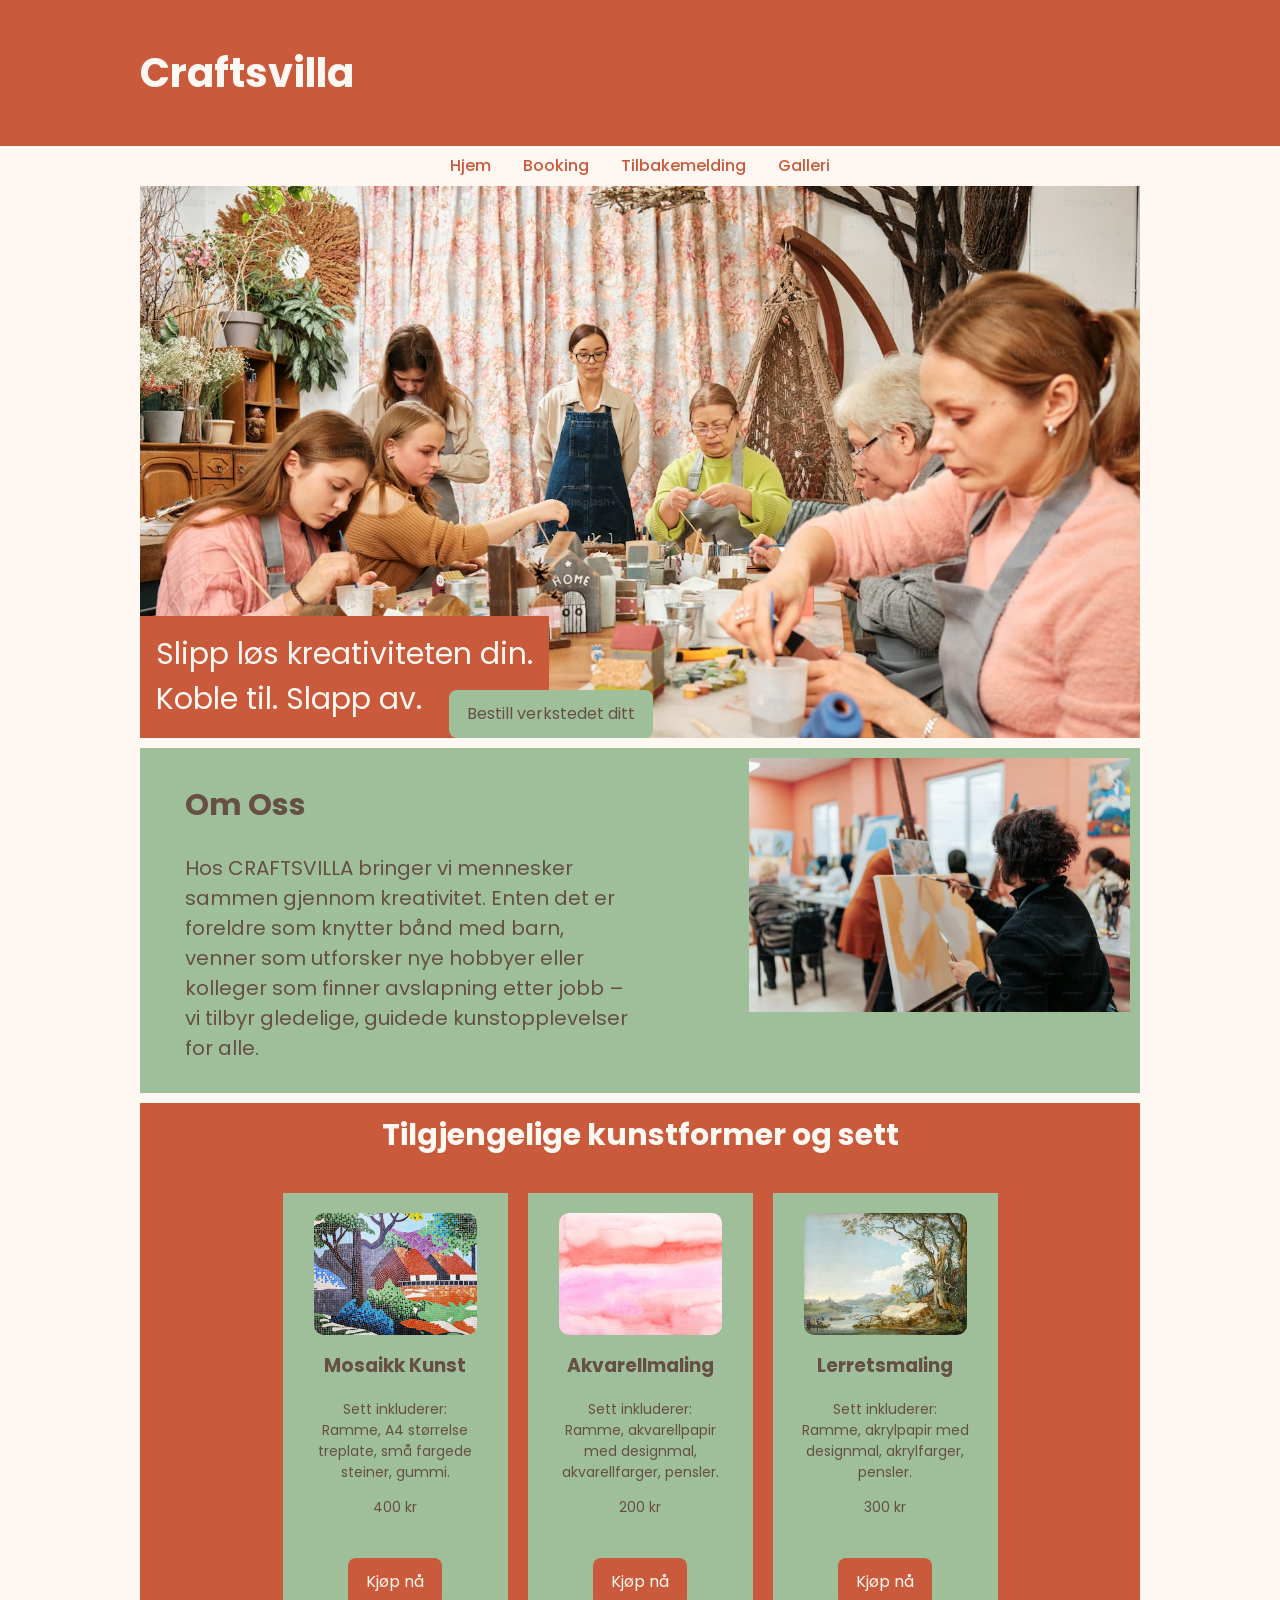
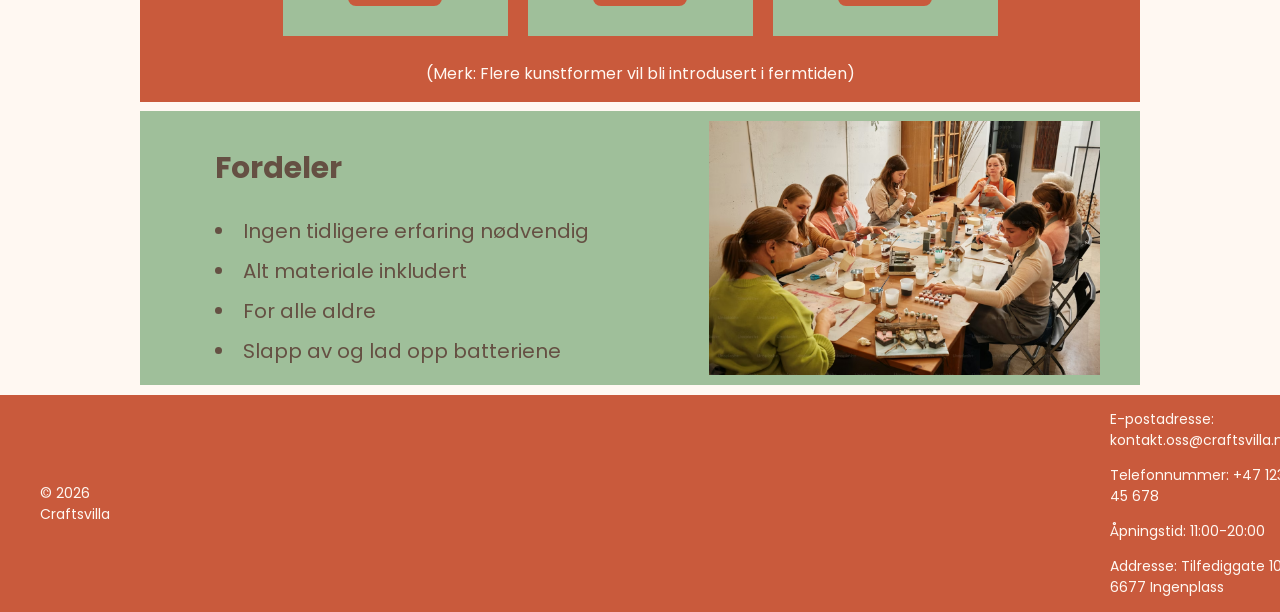
<file: index.html>
<!doctype html>
<html lang="en">
  <head>
    <meta charset="UTF-8" />
    <meta name="viewport" content="width=device-width, initial-scale=1.0" />
    <title>Craftsvilla</title>
    <link rel="stylesheet" href="style.css" />
    <link rel="preconnect" href="https://fonts.googleapis.com" />
    <link rel="preconnect" href="https://fonts.gstatic.com" crossorigin />

    <link
      href="https://fonts.googleapis.com/css2?family=Poppins:ital,wght@0,100;0,200;0,300;0,400;0,500;0,600;0,700;0,800;0,900;1,100;1,200;1,300;1,400;1,500;1,600;1,700;1,800;1,900&display=swap"
      rel="stylesheet"
    />
  </head>
  <body>
    <!-- Header -->

    <header>
      <div class="container primary">
        <h1>Craftsvilla</h1>
      </div>
    </header>

    <!-- NAV -->

    <nav>
      <div class="nav-row">
        <a href="index.html">Hjem</a>
        <a href="booking.html">Booking</a>
        <a href="feedback.html">Tilbakemelding</a>
        <a href="gallery.html">Galleri</a>
      </div>
    </nav>

    <!-- Main -->

    <main>
      <!-- Hero -->

      <section>
        <div class="container hero">
          <div class="hero-text-block">
            <p>
              Slipp løs kreativiteten din. <br />
              Koble til. Slapp av.
            </p>
          </div>
          <div class="button button-hero">
            <a href="booking.html">Bestill verkstedet ditt</a>
          </div>
        </div>
      </section>

      <!-- Om oss -->

      <section class="container-swap secondary">
        <div class="container-text">
          <h2>Om Oss</h2>
          <p>
            Hos CRAFTSVILLA bringer vi mennesker sammen gjennom kreativitet.
            Enten det er foreldre som knytter bånd med barn, venner som
            utforsker nye hobbyer eller kolleger som finner avslapning etter
            jobb – vi tilbyr gledelige, guidede kunstopplevelser for alle.
          </p>
        </div>
        <img
          src="img/woman sitting in art class.avif"
          alt="woman painting in art class"
          id="om-oss-image"
        />
      </section>

      <!-- Produkter -->

      <section class="container container-product primary">
        <h2>Tilgjengelige kunstformer og sett</h2>

        <div class="product-row">
          <div class="product-card">
            <div class="product-image">
              <img src="product-card/product-image-1.jpg" alt="" />
            </div>

            <div class="product-text">
              <h3>Mosaikk Kunst</h3>
              <p>
                Sett inkluderer: <br />
                Ramme, A4 størrelse treplate, små fargede steiner, gummi.
              </p>
              <p>400 kr</p>
            </div>

            <div class="product-button">
              <a href="booking.html" class="button primary">Kjøp nå</a>
            </div>
          </div>

          <div class="product-card">
            <div class="product-image">
              <img src="product-card/product-image-2.jpg" alt="" />
            </div>

            <div class="product-text">
              <h3>Akvarellmaling</h3>
              <p>
                Sett inkluderer: <br />
                Ramme, akvarellpapir med designmal, akvarellfarger, pensler.
              </p>
              <p>200 kr</p>
            </div>

            <div class="product-button">
              <a href="booking.html" class="button primary">Kjøp nå</a>
            </div>
          </div>

          <div class="product-card">
            <div class="product-image">
              <img src="product-card/product-image-3.jpg" alt="" />
            </div>

            <div class="product-text">
              <h3>Lerretsmaling</h3>
              <p>
                Sett inkluderer: <br />
                Ramme, akrylpapir med designmal, akrylfarger, pensler.
              </p>
              <p>300 kr</p>
            </div>

            <div class="product-button">
              <a href="booking.html" class="button primary">Kjøp nå</a>
            </div>
          </div>
        </div>
        <p>(Merk: Flere kunstformer vil bli introdusert i fermtiden)</p>
      </section>

      <!-- Fordeler -->

      <section class="container-swap secondary">
        <div class="container-text">
          <h2>Fordeler</h2>
          <li>Ingen tidligere erfaring nødvendig</li>
          <li>Alt materiale inkludert</li>
          <li>For alle aldre</li>
          <li>Slapp av og lad opp batteriene</li>
        </div>

        <img
          src="img/group of women painting around table.avif"
          alt="woman painting in art class"
          id="fordeler-image"
        />
      </section>
    </main>

    <!-- Footer -->

    <footer class="primary">
      <div class="copyright">
        <ul>
          © 2026 Craftsvilla
        </ul>
      </div>
      <div class="contact">
        <ul>
          E-postadresse: kontakt.oss@craftsvilla.no
        </ul>
        <ul>
          Telefonnummer: +47 123 45 678
        </ul>
        <ul>
          Åpningstid: 11:00-20:00
        </ul>
        <ul>
          Addresse: Tilfediggate 10, 6677 Ingenplass
        </ul>
      </div>
    </footer>
  </body>
</html>
</file>
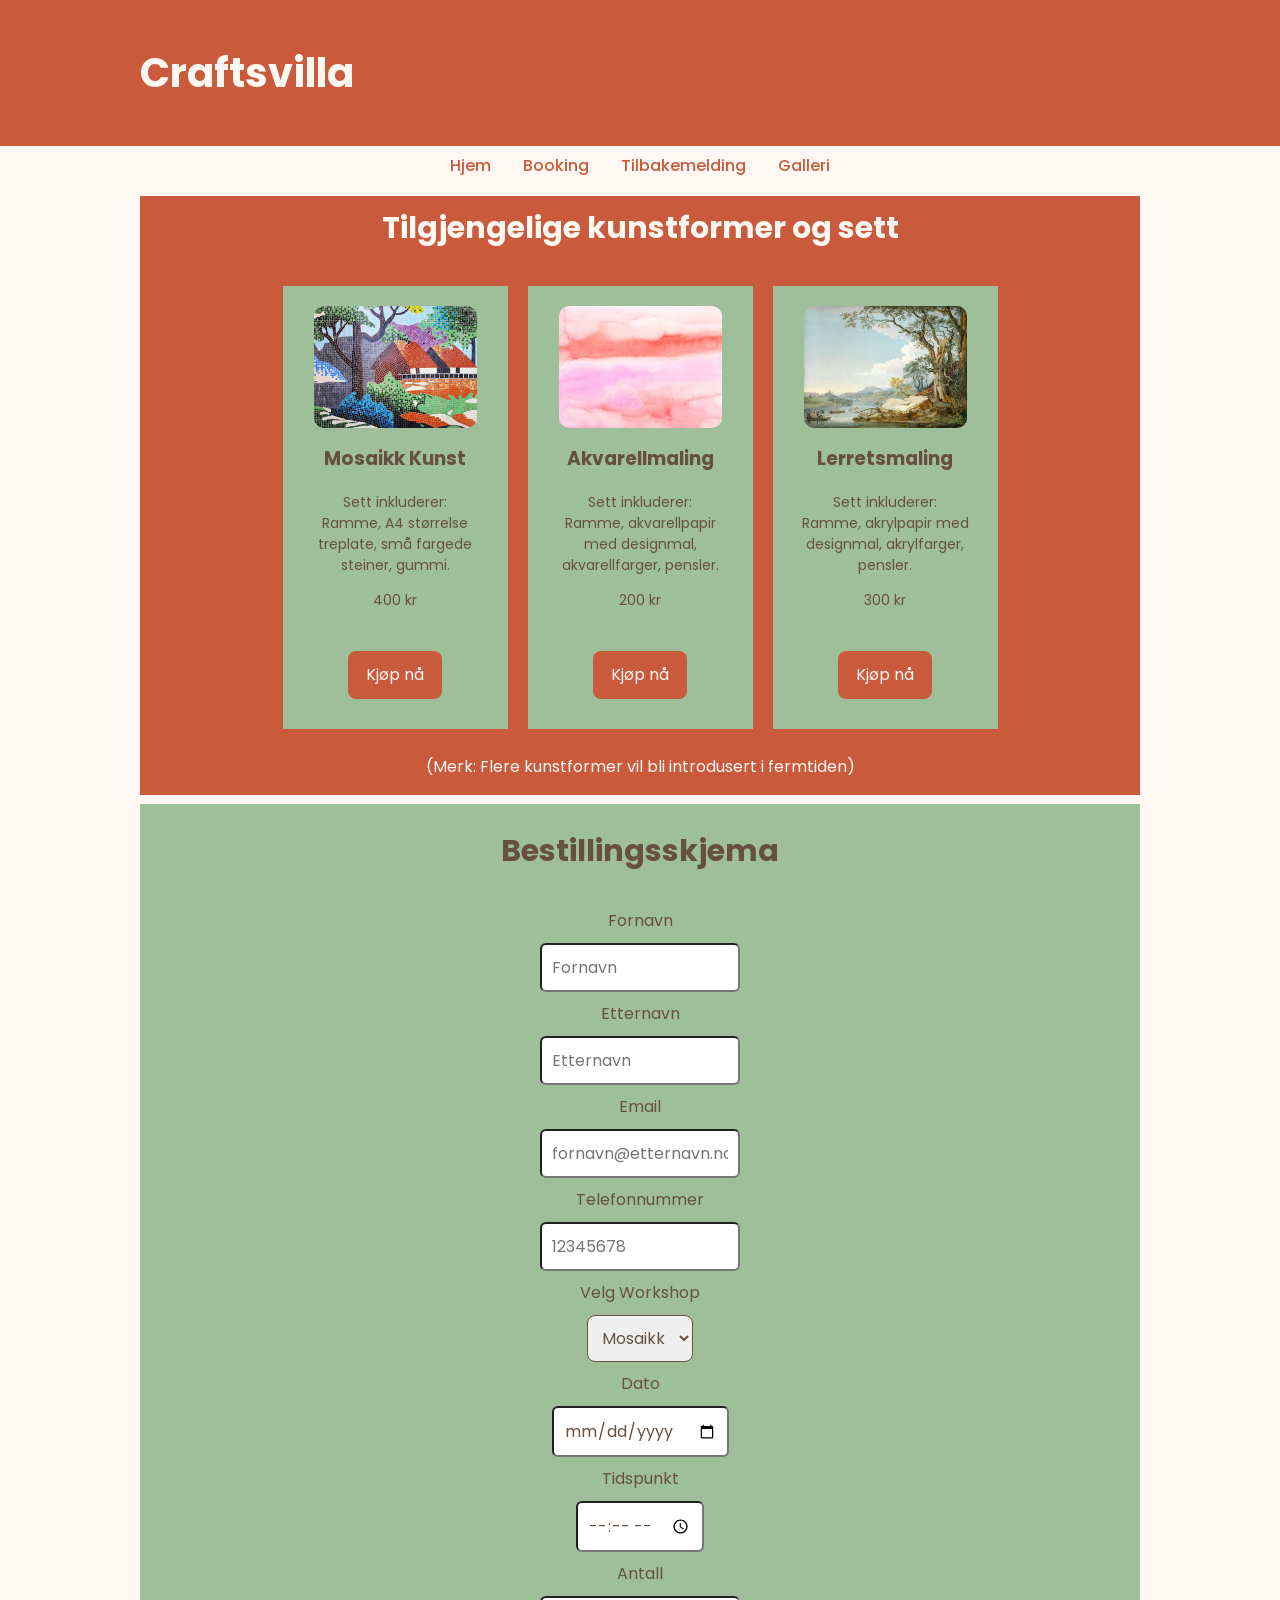
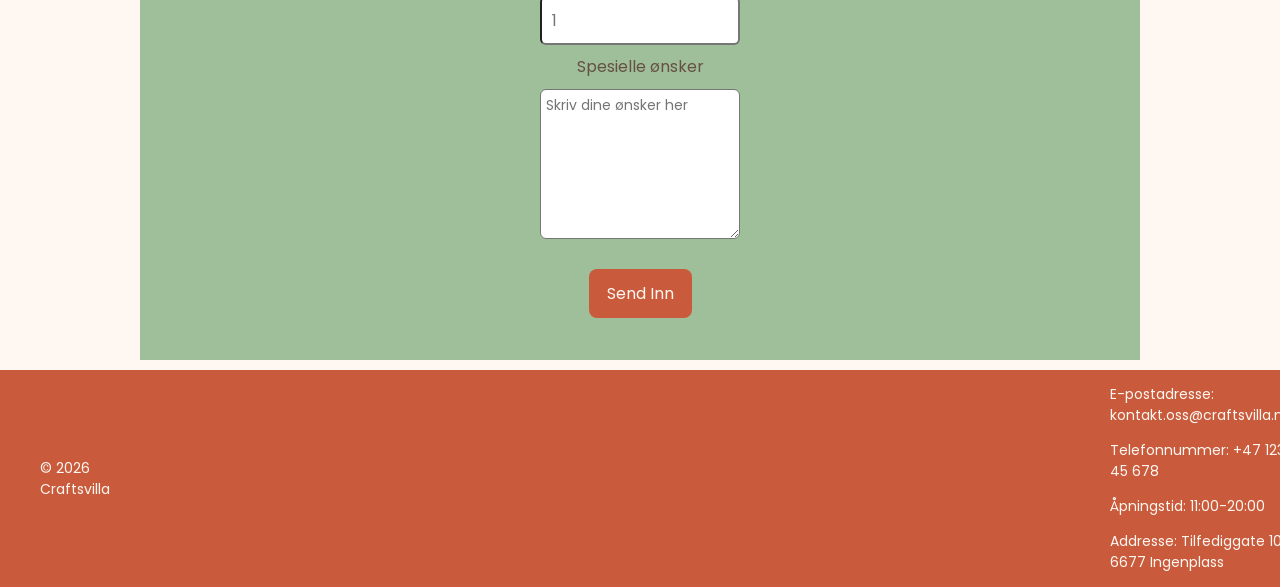
<file: booking.html>
<!doctype html>
<html lang="en">
  <head>
    <meta charset="UTF-8" />
    <meta name="viewport" content="width=device-width, initial-scale=1.0" />
    <title>Craftvilla</title>
    <link rel="stylesheet" href="style.css" />
    <link rel="preconnect" href="https://fonts.googleapis.com" />
    <link rel="preconnect" href="https://fonts.gstatic.com" crossorigin />
    <link
      href="https://fonts.googleapis.com/css2?family=Poppins:ital,wght@0,100;0,200;0,300;0,400;0,500;0,600;0,700;0,800;0,900;1,100;1,200;1,300;1,400;1,500;1,600;1,700;1,800;1,900&display=swap"
      rel="stylesheet"
    />
  </head>
  <body>
    <!-- Header -->

    <header>
      <div class="container primary">
        <h1>Craftsvilla</h1>
      </div>
    </header>

    <!-- NAV -->

    <nav>
      <div class="nav-row">
        <a href="index.html">Hjem</a>
        <a href="booking.html">Booking</a>
        <a href="feedback.html">Tilbakemelding</a>
        <a href="gallery.html">Galleri</a>
      </div>
    </nav>

    <!-- Main -->
    <main>
      <!-- Produkter -->

      <section class="container container-product primary">
        <h2>Tilgjengelige kunstformer og sett</h2>

        <div class="product-row">
          <div class="product-card">
            <div class="product-image">
              <img src="product-card/product-image-1.jpg" alt="" />
            </div>

            <div class="product-text">
              <h3>Mosaikk Kunst</h3>
              <p>
                Sett inkluderer: <br />
                Ramme, A4 størrelse treplate, små fargede steiner, gummi.
              </p>
              <p>400 kr</p>
            </div>

            <div class="product-button">
              <a href="booking.html" class="button primary">Kjøp nå</a>
            </div>
          </div>

          <div class="product-card">
            <div class="product-image">
              <img src="product-card/product-image-2.jpg" alt="" />
            </div>

            <div class="product-text">
              <h3>Akvarellmaling</h3>
              <p>
                Sett inkluderer: <br />
                Ramme, akvarellpapir med designmal, akvarellfarger, pensler.
              </p>
              <p>200 kr</p>
            </div>

            <div class="product-button">
              <a href="booking.html" class="button primary">Kjøp nå</a>
            </div>
          </div>

          <div class="product-card">
            <div class="product-image">
              <img src="product-card/product-image-3.jpg" alt="" />
            </div>

            <div class="product-text">
              <h3>Lerretsmaling</h3>
              <p>
                Sett inkluderer: <br />
                Ramme, akrylpapir med designmal, akrylfarger, pensler.
              </p>
              <p>300 kr</p>
            </div>

            <div class="product-button">
              <a href="booking.html" class="button primary">Kjøp nå</a>
            </div>
          </div>
        </div>
        <p>(Merk: Flere kunstformer vil bli introdusert i fermtiden)</p>
      </section>

      <section>
        <div class="container container-form secondary">
          <h2>Bestillingsskjema</h2>

          <form id="complete-form">
            <label for="first-name">Fornavn</label>
            <input
              type="text"
              id="first-name"
              required
              minlength="2"
              maxlength="20"
              placeholder="Fornavn"
            />

            <label for="last-name">Etternavn</label>
            <input
              type="text"
              id="last-name"
              required
              minlength="2"
              maxlength="20"
              placeholder="Etternavn"
            />

            <label for="email">Email</label>
            <input
              type="email"
              id="email"
              required
              placeholder="fornavn@etternavn.no"
            />

            <label for="phone">Telefonnummer</label>
            <input
              type="tel"
              id="phone"
              pattern="[0-9]{8}"
              placeholder="12345678"
            />

            <label for="workshop">Velg Workshop</label>
            <select name="workshop" id="workshop">
              <option value="mosaikk">Mosaikk</option>
              <option value="akvarell">Akvarell</option>
              <option value="lerret">Lerret</option>
            </select>

            <!-- Date -->
            <label for="date-example">Dato</label>
            <input type="date" id="date-example" />

            <!-- Time -->
            <label for="time-example">Tidspunkt</label>
            <input type="time" id="time-example" />

            <!-- Number -->
            <label for="number-example">Antall</label>
            <input
              type="number"
              id="number-example"
              pattern="[0-9]{2}"
              placeholder="1"
            />

            <label for="message">Spesielle ønsker</label>
            <textarea
              name="message"
              id="message"
              rows="4"
              placeholder="Skriv dine ønsker her"
            ></textarea>
          </form>

          <button type="submit" id="button-form1">Send Inn</button>

          <p id="success-message"></p>
        </div>
      </section>
    </main>

    <!-- Footer -->

    <footer class="primary">
      <div class="copyright">
        <ul>
          © 2026 Craftsvilla
        </ul>
      </div>
      <div class="contact">
        <ul>
          E-postadresse: kontakt.oss@craftsvilla.no
        </ul>
        <ul>
          Telefonnummer: +47 123 45 678
        </ul>
        <ul>
          Åpningstid: 11:00-20:00
        </ul>
        <ul>
          Addresse: Tilfediggate 10, 6677 Ingenplass
        </ul>
      </div>
    </footer>
  </body>
</html>
</file>
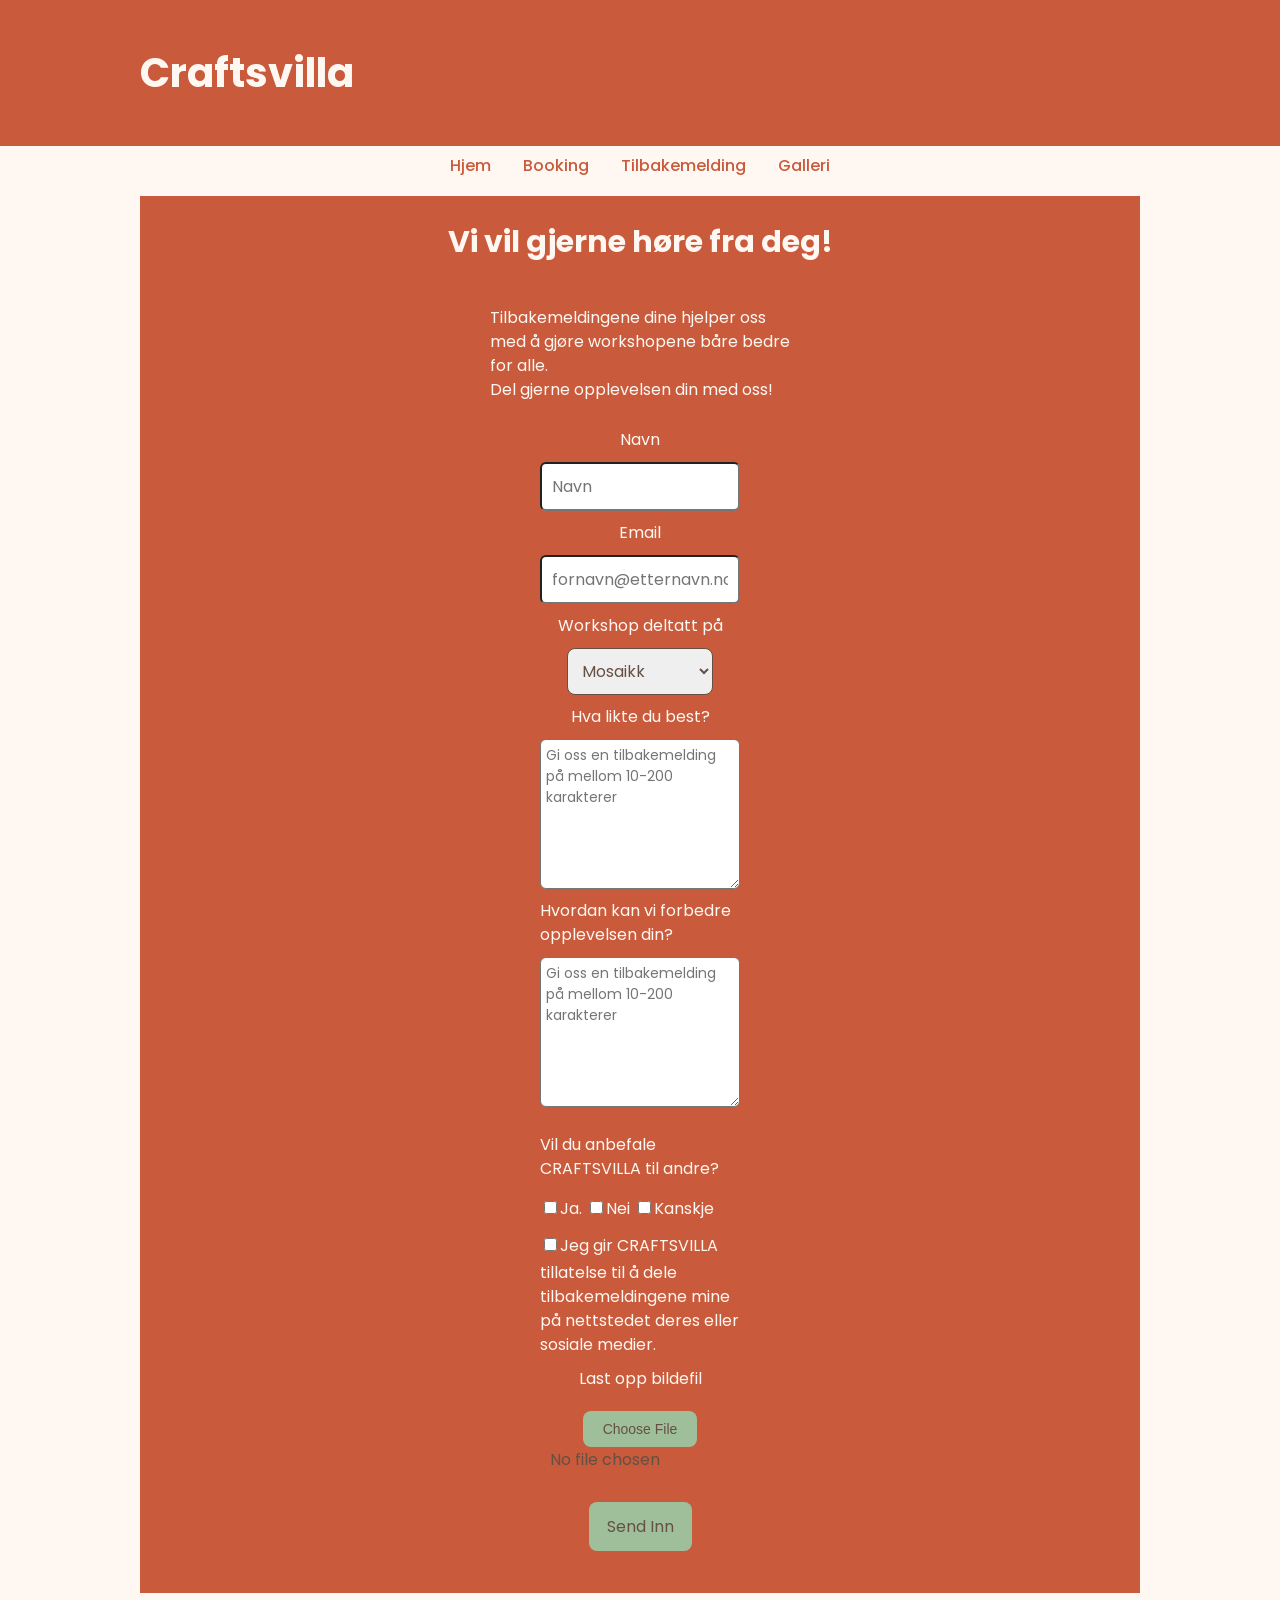
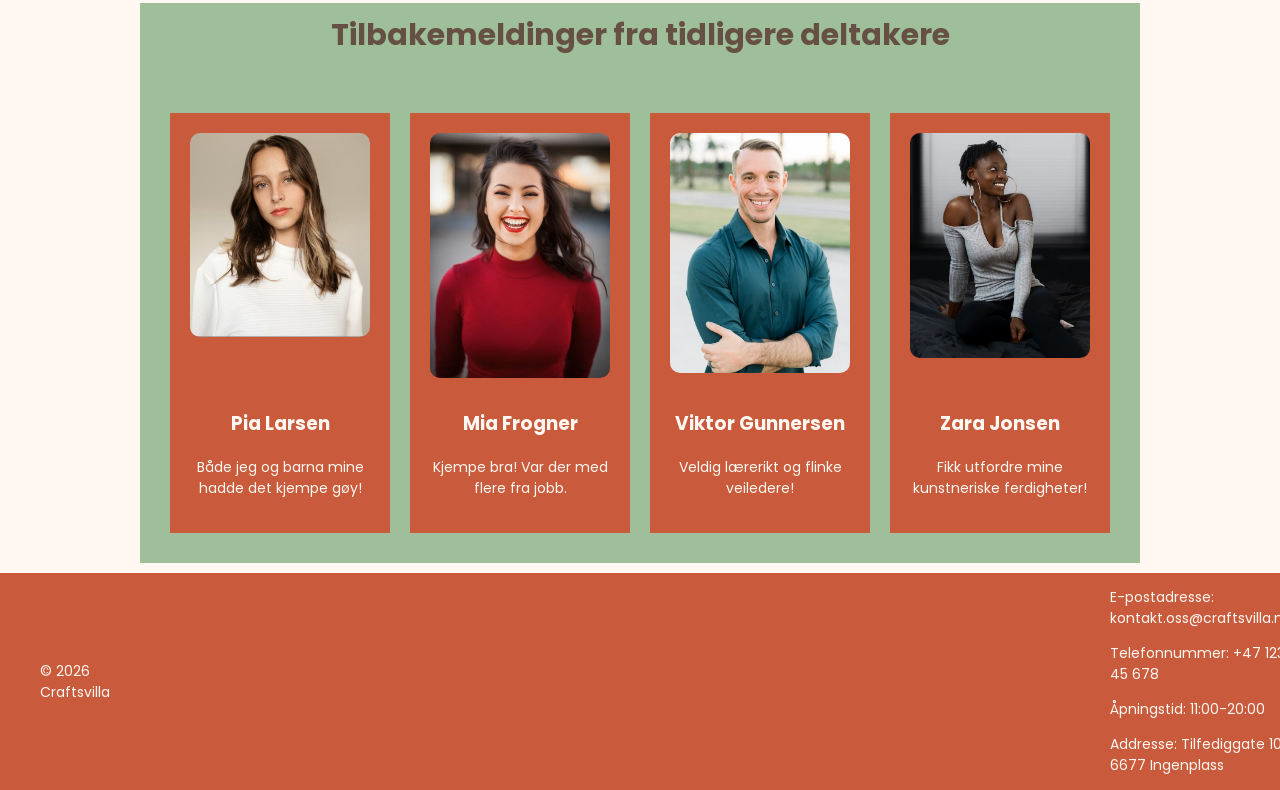
<file: feedback.html>
<!doctype html>
<html lang="en">
  <head>
    <meta charset="UTF-8" />
    <meta name="viewport" content="width=device-width, initial-scale=1.0" />
    <title>Craftsvilla</title>
    <link rel="stylesheet" href="style.css" />
    <link rel="preconnect" href="https://fonts.googleapis.com" />
    <link rel="preconnect" href="https://fonts.gstatic.com" crossorigin />
    <link
      href="https://fonts.googleapis.com/css2?family=Poppins:ital,wght@0,100;0,200;0,300;0,400;0,500;0,600;0,700;0,800;0,900;1,100;1,200;1,300;1,400;1,500;1,600;1,700;1,800;1,900&display=swap"
      rel="stylesheet"
    />
  </head>
  <body>
    <!-- Header -->

    <header>
      <div class="container primary">
        <h1>Craftsvilla</h1>
      </div>
    </header>

    <!-- NAV -->

    <nav>
      <div class="nav-row">
        <a href="index.html">Hjem</a>
        <a href="booking.html">Booking</a>
        <a href="feedback.html">Tilbakemelding</a>
        <a href="gallery.html">Galleri</a>
      </div>
    </nav>

    <!-- Main -->

    <main>
      <section>
        <div class="container container-form primary">
          <h2>Vi vil gjerne høre fra deg!</h2>
          <p>
            Tilbakemeldingene dine hjelper oss med å gjøre workshopene båre
            bedre for alle. <br />
            Del gjerne opplevelsen din med oss!
          </p>
          <form>
            <label for="name">Navn</label>
            <input
              type="text"
              id="name"
              required
              minlength="2"
              maxlength="30"
              placeholder="Navn"
            />

            <label for="email">Email</label>
            <input
              type="email"
              id="email"
              required
              placeholder="fornavn@etternavn.no"
            />

            <label for="workshop">Workshop deltatt på</label>
            <select name="workshop" id="workshop">
              <option value="mosaikk">Mosaikk</option>
              <option value="akvarell">Akvarell</option>
              <option value="lerret">Lerret</option>
              <option value="annet">Annet / Flere</option>
            </select>

            <label for="feedback">Hva likte du best?</label>
            <textarea
              name="feedback"
              id="feedback"
              minlength="10"
              maxlength="200"
              placeholder="Gi oss en tilbakemelding på mellom 10-200 karakterer"
              rows="10"
            ></textarea>

            <label for="feedback"
              >Hvordan kan vi forbedre opplevelsen din?</label
            >
            <textarea
              name="feedback"
              id="feedback"
              minlength="10"
              maxlength="200"
              placeholder="Gi oss en tilbakemelding på mellom 10-200 karakterer"
              rows="10"
            ></textarea>

            <div id="feedback-label">
              <p>Vil du anbefale CRAFTSVILLA til andre?</p>

              <form>
                <label class="choice-label">
                  <input type="checkbox" />Ja.
                </label>
                <label class="choice-label">
                  <input type="checkbox" required />Nei
                </label>
                <label class="choice-label">
                  <input type="checkbox" required />Kanskje
                </label>
              </form>
            </div>

            <label class="choice-label">
              <input type="checkbox" name="checkbox-choice" id="check" />Jeg gir
              CRAFTSVILLA tillatelse til å dele tilbakemeldingene mine på
              nettstedet deres eller sosiale medier.
            </label>

            <label for="file-upload">Last opp bildefil</label>
            <input type="file" id="file-example" />
          </form>
          <button type="submit" id="button-form">Send Inn</button>

          <p id="success-message"></p>
        </div>
      </section>

      <section class="container container-product secondary">
        <h2>Tilbakemeldinger fra tidligere deltakere</h2>

        <div class="feedback-row">
          <div class="feedback-card">
            <div class="feedback-image">
              <img src="img/Pia.jpg" alt="" />
            </div>

            <div class="feedback-text">
              <h3>Pia Larsen</h3>
              <p>Både jeg og barna mine hadde det kjempe gøy!</p>
            </div>
          </div>

          <div class="feedback-card">
            <div class="feedback-image">
              <img src="img/mia.jpg" alt="" />
            </div>

            <div class="feedback-text">
              <h3>Mia Frogner</h3>
              <p>Kjempe bra! Var der med flere fra jobb.</p>
            </div>
          </div>

          <div class="feedback-card">
            <div class="feedback-image">
              <img src="img/viktor.jpg" alt="" />
            </div>

            <div class="feedback-text">
              <h3>Viktor Gunnersen</h3>
              <p>Veldig lærerikt og flinke veiledere!</p>
            </div>
          </div>

          <div class="feedback-card">
            <div class="feedback-image">
              <img src="img/Zara.jpg" alt="" />
            </div>

            <div class="feedback-text">
              <h3>Zara Jonsen</h3>
              <p>Fikk utfordre mine kunstneriske ferdigheter!</p>
            </div>
          </div>
        </div>
      </section>
    </main>

    <!-- Footer -->

    <footer class="primary">
      <div class="copyright">
        <ul>
          © 2026 Craftsvilla
        </ul>
      </div>
      <div class="contact">
        <ul>
          E-postadresse: kontakt.oss@craftsvilla.no
        </ul>
        <ul>
          Telefonnummer: +47 123 45 678
        </ul>
        <ul>
          Åpningstid: 11:00-20:00
        </ul>
        <ul>
          Addresse: Tilfediggate 10, 6677 Ingenplass
        </ul>
      </div>
    </footer>
  </body>
</html>
</file>
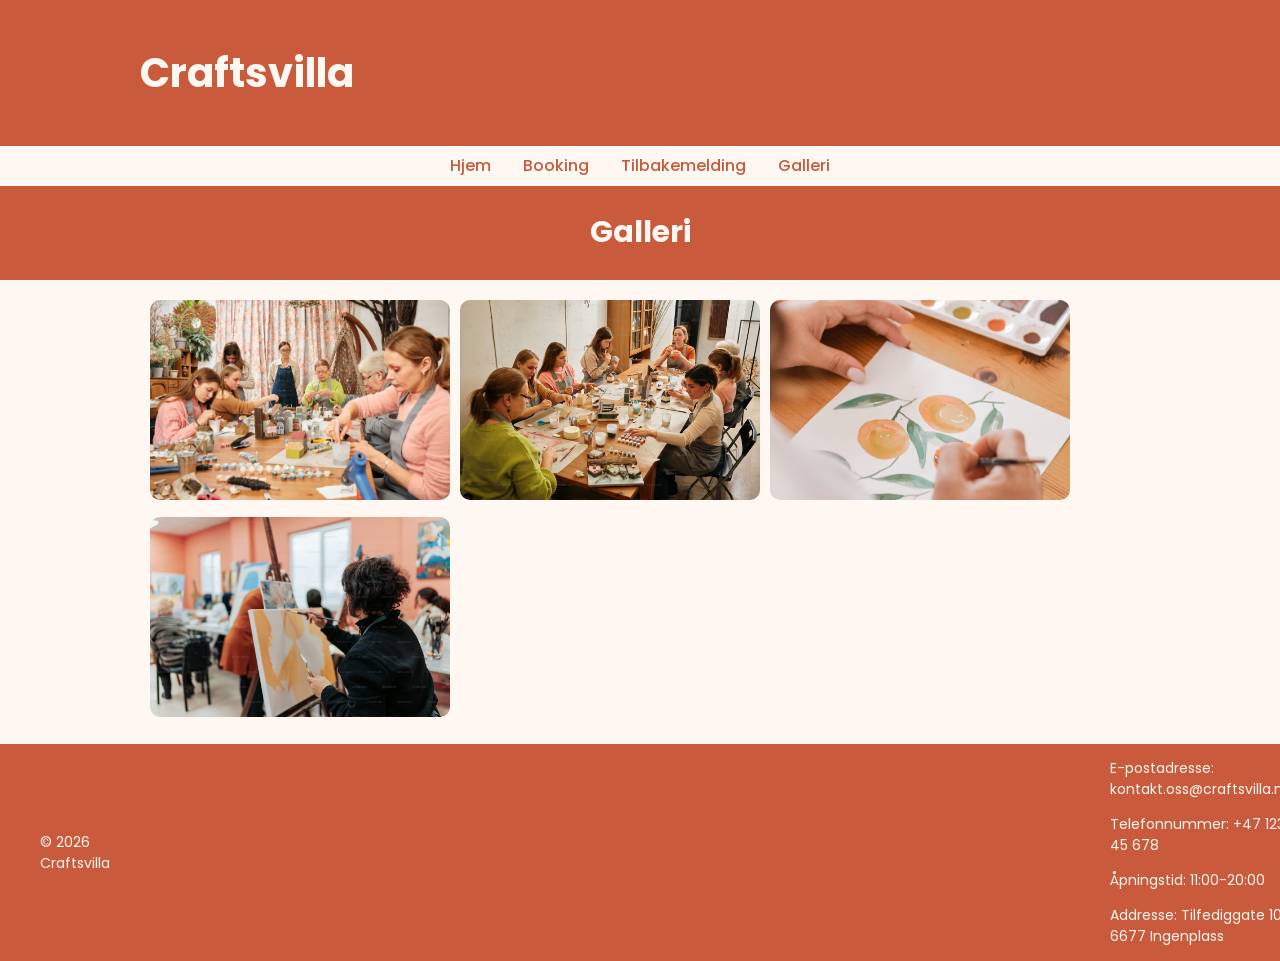
<file: gallery.html>
<!doctype html>
<html lang="en">
  <head>
    <meta charset="UTF-8" />
    <meta name="viewport" content="width=device-width, initial-scale=1.0" />
    <title>Craftsvilla</title>
    <link rel="stylesheet" href="style.css" />
    <link rel="preconnect" href="https://fonts.googleapis.com" />
    <link rel="preconnect" href="https://fonts.gstatic.com" crossorigin />
    <link
      href="https://fonts.googleapis.com/css2?family=Poppins:ital,wght@0,100;0,200;0,300;0,400;0,500;0,600;0,700;0,800;0,900;1,100;1,200;1,300;1,400;1,500;1,600;1,700;1,800;1,900&display=swap"
      rel="stylesheet"
    />
  </head>
  <body>
    <!-- Header -->

    <header>
      <div class="container primary">
        <h1>Craftsvilla</h1>
      </div>
    </header>

    <!-- NAV -->

    <nav>
      <div class="nav-row">
        <a href="index.html">Hjem</a>
        <a href="booking.html">Booking</a>
        <a href="feedback.html">Tilbakemelding</a>
        <a href="gallery.html">Galleri</a>
      </div>
    </nav>

    <!-- Main -->

    <section>
      <!-- Galleri -->
      <div class="gallery-banner primary">
        <h2>Galleri</h2>
      </div>

      <div class="container gallery">
        <div class="gallery-column">
          <img
            src="img/creative-grp.avif"
            onclick="
              openModal();
              currentSlide(1);
            "
            class="hover-shadow"
            alt="A group working on painting. "
          />
        </div>

        <div class="gallery-column">
          <img
            src="img/group of women painting around table.avif"
            onclick="
              openModal();
              currentSlide(2);
            "
            class="hover-shadow"
            alt="Women painting together"
          />
        </div>

        <div class="gallery-column">
          <img
            src="img/painting orange.avif"
            onclick="
              openModal();
              currentSlide(3);
            "
            class="hover-shadow"
            alt="Painting an orange"
          />
        </div>

        <div class="gallery-column">
          <img
            src="img/woman sitting in art class.avif"
            onclick="
              openModal();
              currentSlide(4);
            "
            class="hover-shadow"
            alt="Woman sitting in art class"
          />
        </div>

        <!-- Modal/Lightbox -->

        <div id="galleryModal" class="modal">
          <span class="close cursor" onclick="closeModal()">&times;</span>
          <div class="modal-content">
            <div class="mySlides">
              <div class="numbertext">1/4</div>
              <img src="img/creative-grp.avif" style="width: 100%" />
            </div>
            <div class="mySlides">
              <div class="numbertext">2/4</div>
              <img
                src="img/group of women painting around table.avif"
                style="width: 100%"
              />
            </div>
            <div class="mySlides">
              <div class="numbertext">3/4</div>
              <img src="img/painting orange.avif" style="width: 100%" />
            </div>
            <div class="mySlides">
              <div class="numbertext">4/4</div>
              <img
                src="img/woman sitting in art class.avif"
                style="width: 100%"
              />
            </div>

            <!-- Neste/Forrige -->
            <a class="prev" onclick="plusSlides(-1)">&#10094;</a>
            <a class="next" onclick="plusSlides(1)">&#10095;</a>

            <!-- Caption -->
            <div class="caption-container">
              <p id="caption"></p>
            </div>

            <!-- Thumbnail bilde kontroll -->
            <div class="column">
              <img
                class="demo"
                src="img/creative-grp.avif"
                onclick="currentSlide(1)"
                alt="A group working on painting."
              />
            </div>
            <div class="column">
              <img
                class="demo"
                src="img/group of women painting around table.avif"
                onclick="currentSlide(2)"
                alt="Women painting together"
              />
            </div>
            <div class="column">
              <img
                class="demo"
                src="img/painting orange.avif"
                onclick="currentSlide(3)"
                alt="Painting an orange"
              />
            </div>
            <div class="column">
              <img
                class="demo"
                src="img/woman sitting in art class.avif"
                onclick="currentSlide(4)"
                alt="Woman sitting in art class"
              />
            </div>
          </div>
        </div>
      </div>
    </section>

    <!-- Footer -->

    <footer class="primary">
      <div class="copyright">
        <ul>
          © 2026 Craftsvilla
        </ul>
      </div>
      <div class="contact">
        <ul>
          E-postadresse: kontakt.oss@craftsvilla.no
        </ul>
        <ul>
          Telefonnummer: +47 123 45 678
        </ul>
        <ul>
          Åpningstid: 11:00-20:00
        </ul>
        <ul>
          Addresse: Tilfediggate 10, 6677 Ingenplass
        </ul>
      </div>
    </footer>

    <script>
      // Åpne modal
      function openModal() {
        document.getElementById("galleryModal").style.display = "block";
      }

      // Steng modal
      function closeModal() {
        document.getElementById("galleryModal").style.display = "none";
      }

      var slideIndex = 1;
      showSlides(slideIndex);

      // Neste/forrige kontroll
      function plusSlides(n) {
        showSlides((slideIndex += n));
      }

      // Thumbnail bilde kontroll
      function currentSlide(n) {
        showSlides((slideIndex = n));
      }

      function showSlides(n) {
        var i;
        var slides = document.getElementsByClassName("mySlides");
        var dots = document.getElementsByClassName("demo");
        var captionText = document.getElementById("caption");
        if (n > slides.length) {
          slideIndex = 1;
        }
        if (n < 1) {
          slideIndex = slides.length;
        }
        for (i = 0; i < slides.length; i++) {
          slides[i].style.display = "none";
        }
        for (i = 0; i < dots.length; i++) {
          dots[i].className = dots[i].className.replace(" active", "");
        }
        slides[slideIndex - 1].style.display = "block";
        dots[slideIndex - 1].className += " active";
        captionText.innerHTML = dots[slideIndex - 1].alt;
      }
    </script>
  </body>
</html>
</file>
<file: style.css>
/* Basic Styling */

:root {
  /* Colors */
  --primary-color: #c95a3c;
  --secondary-color: #9fbf9a;
  --accent-color: ;
  --light-bg: #fff8f2;
  --text-color-light: #fff8f2;
  --text-color-dark: #655043;

  /* Spacing */
  --space-small: 0.5rem;
  --space-medium: 1rem;
  --space-large: 2rem;
  --space-xl: 2.5rem;
  --space-section: 3.75rem;

  /* Font sizes */
  --text-small: 0.875rem;
  --text-base: 1rem;
  --text-medium: 1.25rem;
  --text-large: 1.875rem;
  --text-xl: 2.5rem;

  /* Other */
  --radius: 0.625rem;
}

/* Global */

* {
  box-sizing: border-box;
}

html {
  scroll-behavior: smooth;
  font-family: "Poppins";
}

body {
  background-color: var(--light-bg);
  display: flex;
  line-height: 1.5;
  flex-direction: column;
  justify-content: center;
  margin: 0;
}

img {
  width: 100%;
  border-radius: var(--radius);
}

a {
  text-decoration: none;
}

.container {
  width: 90%;
  max-width: 1000px;
  margin: 0 auto;
  margin-top: 10px;
}

.container-swap {
  display: flex;
  justify-content: center;

  width: 90%;
  max-width: 1000px;

  gap: 10%;

  /* margin-top: 10px; */
  margin: 0 auto;
  margin-top: 10px;
}

/* Form */
form {
  display: flex;
  flex-direction: column;
  justify-content: center;
  align-items: center;
  max-width: 1000px;

  margin-top: 10px;
  margin-bottom: 10px;
}

input,
button,
textarea,
select {
  font-family: inherit;
  font-size: var(--text-small);
  color: var(--text-color-dark);
}

label {
  max-width: 200px;
  margin-bottom: 10px;
}

input {
  padding: 10px;

  max-width: 200px;
  border-radius: 6px;
  font-size: 16px;
  margin-bottom: 10px;
}

select {
  padding: 10px;
  border: 1px solid var(--text-color-dark);
  border-radius: 8px;
  font-size: 16px;
  margin-bottom: 10px;
}

textarea {
  width: 200px;
  height: 150px;
  padding: 5px;
  margin-bottom: 10px;
  border-radius: 6px;
}

#feedback-label {
  max-width: 200px;
}

input[type="file"]::file-selector-button {
  display: flex;
  flex-direction: column;
  justify-content: center;
  align-items: center;
  margin: auto;

  font-size: var(--text-small);
  background-color: var(--secondary-color);
  color: var(--text-color-dark);
  border: none;
  padding: 10px 20px;
  border-radius: 8px;
  cursor: pointer;
  transition: background 0.2s;
}

.container-form {
  display: flex;
  flex-direction: column;
  justify-content: center;
  align-items: center;
}

.container-form p {
  max-width: 300px;
}

/* Header */

header {
  background-color: var(--primary-color);
  color: var(--text-color-light);
  padding: var(--space-medium);
}

header h1 {
  font-size: var(--text-xl);
}

h2 {
  font-size: var(--text-large);
}

nav {
  background-color: var(--light-bg);
  padding: var(--space-small) 0;
  position: sticky;
  top: 0;
}

nav a {
  color: var(--primary-color);
  font-weight: 500;
  position: relative;
}

.nav-row {
  display: flex;
  justify-content: center;
  gap: var(--space-large);
  flex-wrap: wrap;
}

/* Buttons */

.button,
button {
  display: inline-block;
  background-color: var(--secondary-color);
  color: var(--text-color-dark);
  padding: 0.75rem 1.125rem;
  border: none;
  border-radius: 0.5rem;
  cursor: pointer;
  font-size: var(--text-base);
  margin: 10px;
}

#button-form1 {
  background-color: var(--primary-color);
  color: var(--text-color-light);
}

.button-hero {
  background-color: var(--secondary-color);
  color: var(--text-color-dark);
  margin: 0 0 0 -100px;
}

.button-hero a {
  color: var(--text-color-dark);
}

.hero {
  background-image: url(img/creative-grp.avif);
  background-repeat: no-repeat;
  background-size: cover;

  display: flex;
  align-items: flex-end;

  margin: 0 auto;
  width: 90%;
  max-width: 1000px;
  aspect-ratio: 1215 / 671;
}

.hero p {
  background-color: var(--primary-color);
  color: var(--light-bg);
  max-width: 499px;
  padding: 1rem;

  font-size: var(--text-large);
  line-height: 1.5;
  margin-bottom: 0;
}

.container-text {
  margin: 10px;
  margin-left: 45px;
}
.container-text p {
  margin-top: 10px;
  font-size: var(--text-medium);
}

.container-text li {
  margin-top: 10px;
  font-size: var(--text-medium);
}

.container-text h2 {
  font-size: var(--text-large);
}

#om-oss-image {
  width: 411px;
  height: 274px;
  padding: 10px;
}

.primary {
  background-color: var(--primary-color);
  color: var(--text-color-light);
}

.secondary {
  background-color: var(--secondary-color);
  color: var(--text-color-dark);
}

.container-product {
  display: flex;
  flex-direction: column;
  justify-content: center;
  align-items: center;
  contain: content;
}

.container-product h2 {
  margin-top: 10px;
  font-size: var(--text-large);
}

.product-row {
  margin-top: var(space-large);
  display: flex;
  align-items: center;
  justify-content: center;
}

.product-card {
  flex-direction: column;
  justify-content: center;
  align-items: center;
  text-align: center;

  min-height: 440px;
  max-width: 225px;
  gap: 27px;
  background-color: var(--secondary-color);
  color: #655043;

  margin: 10px;
  padding: 20px;
}

.product-card h3 {
  margin-top: 10px;
}

.product-card p {
  margin-top: 10px;
  font-size: var(--text-small);
}

.product-button {
  margin-top: 30px;
}

.product-card img {
  width: 163px;
  height: 122px;
}

.feedback-row {
  margin-top: var(space-large);
  display: flex;
  align-items: center;
  justify-content: center;

  padding: 20px;
}

.feedback-card {
  background-color: var(--primary-color);
  color: var(--light-bg);

  display: flex;
  flex-direction: column;
  justify-content: space-between;
  align-items: center;
  text-align: center;

  width: 100%;
  min-height: 420px;

  margin: 10px;
  padding: 20px;
}

.feedback-card h3 {
  flex: 1;
}

.feedback-card p {
  flex: 1;
  margin-top: 10px;
  font-size: var(--text-small);
}

.feedback-button {
  margin-top: 27px;
}

.feedback img {
  width: 100%;
  height: 150px;
  object-fit: cover;
}

#fordeler-image {
  width: 411px;
  height: 274px;
  padding: 10px;
}

/* Gallery */

.gallery-banner {
  display: flex;
  align-items: center;
  justify-content: center;
}

.gallery {
  display: flex;
  flex-wrap: wrap;
  gap: 10px;
  padding: 10px;
}

.gallery img {
  height: 200px;
  width: 300px;
  object-fit: cover;
}

.row > .column {
  padding: 0 8px;
}

.row:after {
  content: "";
  display: table;
  clear: both;
}

/* Column */
.column {
  float: left;
  width: 25%;
}

/* Modal bakgrunn */
.modal {
  display: none;
  position: fixed;
  z-index: 1;
  padding-top: 100px;
  left: 0;
  top: 0;
  width: 100%;
  height: 100%;
  overflow: auto;
  background-color: black;
}

.modal img {
  width: 100%;
  height: auto;
  object-fit: contain;
}

/* Modal Content */
.modal-content {
  position: relative;
  background-color: #fefefe;
  margin: auto;
  padding: 0;
  width: 90%;
  max-width: 1200px;
}

/* Stenge knappen */
.close {
  color: white;
  position: absolute;
  top: 10px;
  right: 25px;
  font-size: 35px;
  font-weight: bold;
}

.close:hover,
.close:focus {
  color: #999;
  text-decoration: none;
  cursor: pointer;
}

/* Gjemme slides */
.mySlides {
  display: none;
}

/* Neste / Forrige knapp */
.prev,
.next {
  cursor: pointer;
  position: absolute;
  top: 50%;
  width: auto;
  padding: 16px;
  margin-top: -50px;
  color: white;
  font-weight: bold;
  font-size: 20px;
  transition: 0.6s ease;
  border-radius: 0 3px 3px 0;
  user-select: none;
  -webkit-user-select: none;
}

/* Posisjonere "neste" knappen til høyre */
.next {
  right: 0;
  border-radius: 3px 0 0 3px;
}

/* Gjennomsiktig på hover */
.prev:hover,
.next:hover {
  background-color: rgba(0, 0, 0, 0.8);
}

/* Nummer tekst (1/4) */
.numbertext {
  color: #f2f2f2;
  font-size: 12px;
  padding: 8px 12px;
  position: absolute;
  top: 0;
}

/* Caption tekst */
.caption-container {
  text-align: center;
  background-color: black;
  padding: 2px 16px;
  color: white;
}

img.demo {
  opacity: 0.6;
}

.active,
.demo:hover {
  opacity: 1;
}

img.hover-shadow {
  transition: 0.3s;
}

.hover-shadow:hover {
  box-shadow:
    0 4px 8px 0 rgba(0, 0, 0, 0.2),
    0 6px 20px 0 rgba(0, 0, 0, 0.19);
}

footer {
  display: flex;
  align-items: center;
  gap: 75%;

  font-size: var(--text-small);
  margin-top: 10px;
}
</file>
